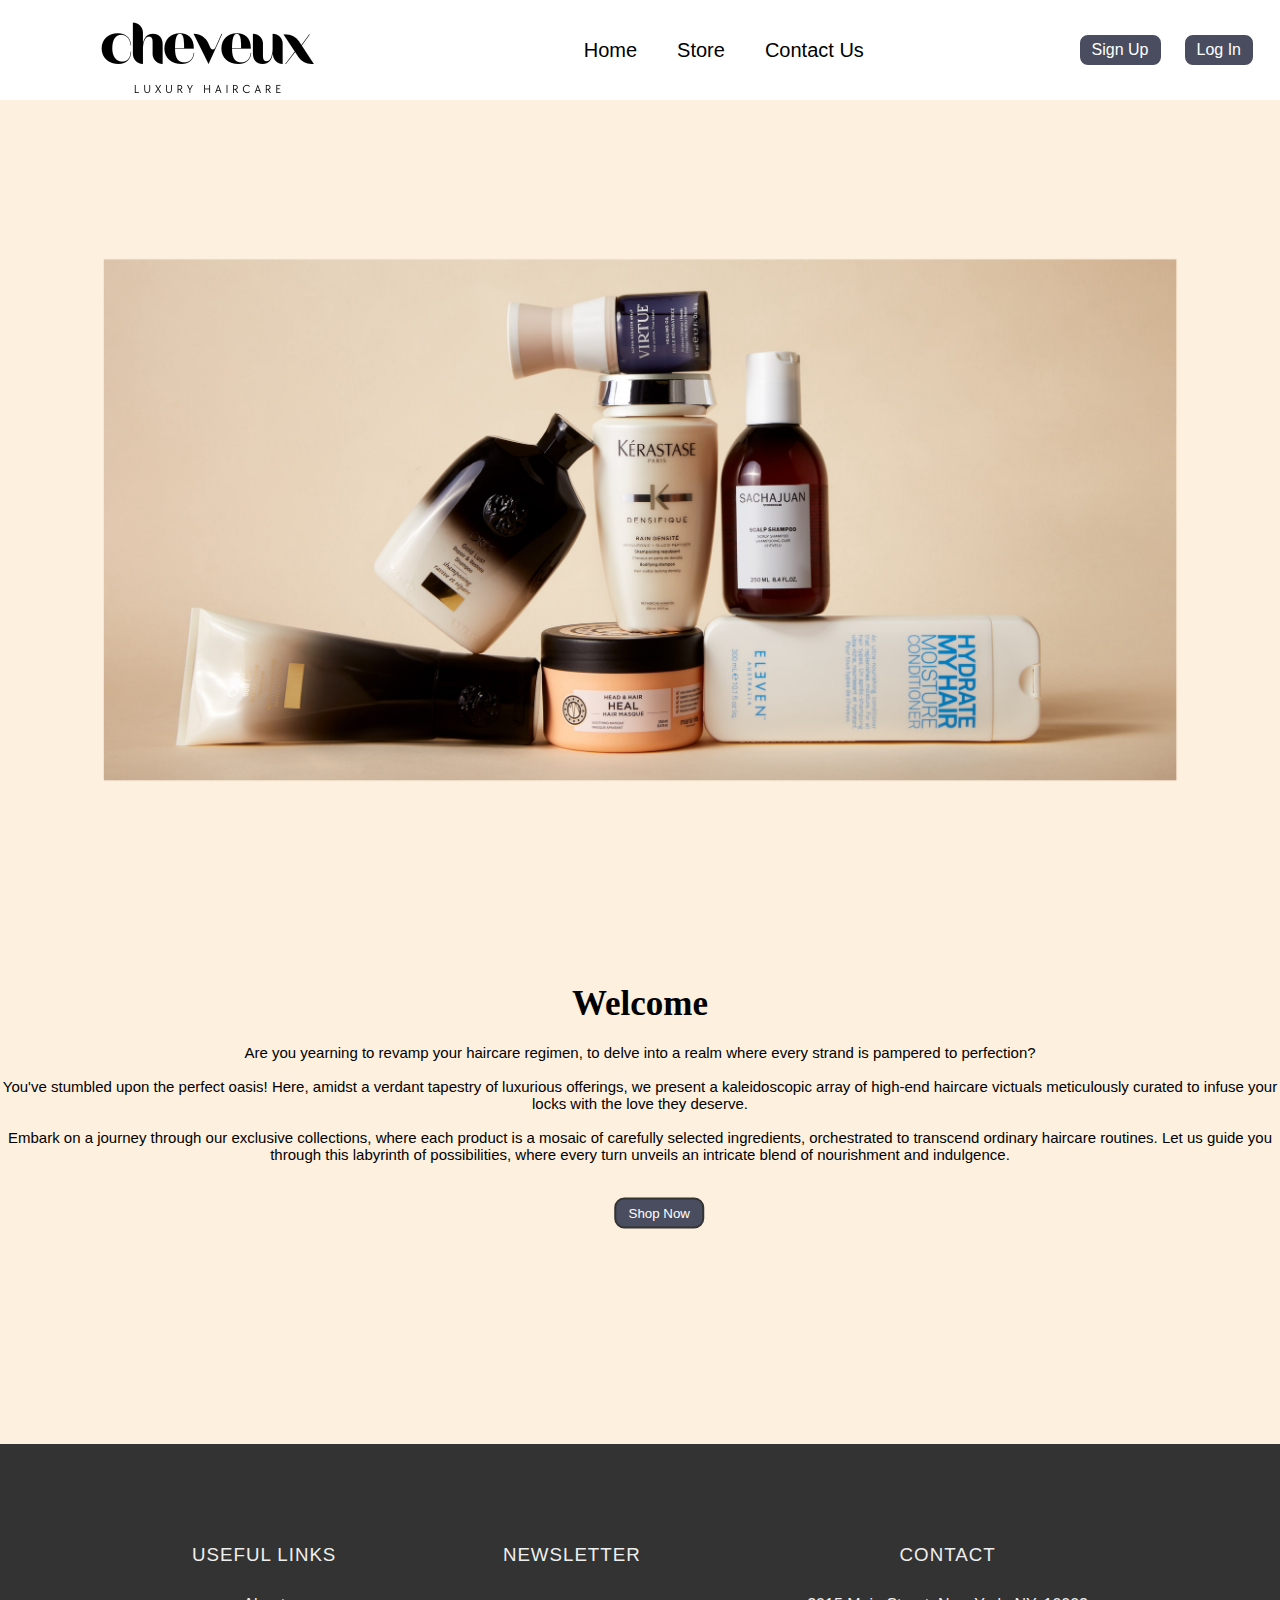
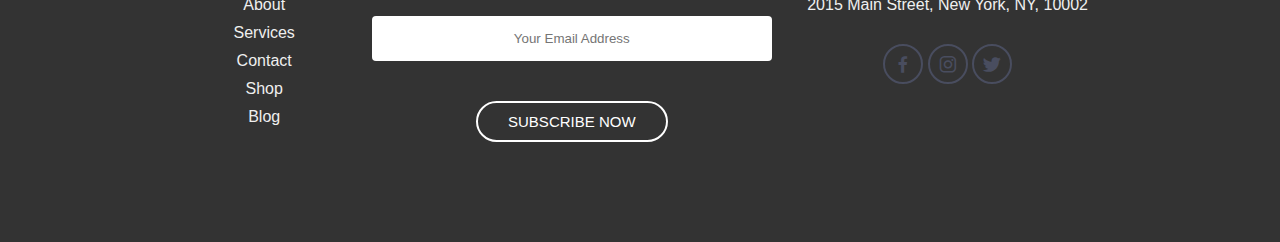
<file: index.html>
<!DOCTYPE html>
<html lang="en">
<head>
    <meta charset="UTF-8">
    <meta name="viewport" content="width=device-width, initial-scale=1.0">
    <link rel = "stylesheet" href="style.css">
    <link href='https://unpkg.com/boxicons@2.1.4/css/boxicons.min.css' rel='stylesheet'>
    <title>cheveux</title>
</head>
<body>
    <header>
        <nav>
            
                <div class="logo">
                    <h1><a href="index.html"><img src="cheveux.png" class="Logo" alt="Shampoo bottles stacked"></a></h1>
                </div>
                <div class="pages">
                    <ul>
                        <li class="nav-item"><a href="index.html">Home</a></li>
                        <li class="nav-item"><a href="product.html">Store</a></li>
                        <li class="nav-item"><a href="contact.html">Contact Us</a></li>
                    </ul>
                </div>
            
            <div class="buttons">
                <button class="btn1">Sign Up</button>
                <button class="btn2">Log In</button>
            </div>
        </nav>
    </header>
    <main>
        <section class="main-container">
            <div class="hero-content">
                <img id="hero-image" src="Hero-Image (3).png" alt="Haircare Products stacked">
            </div>
            <div class="welcome-paragraph">
                <h3 id="Welcome">Welcome</h3>
              
<p>Are you yearning to revamp your haircare regimen, to delve into a realm where every strand is pampered to perfection?</p>
<br>
<p>You've stumbled upon the perfect oasis! Here, amidst a verdant tapestry of luxurious offerings, we present a kaleidoscopic array of high-end haircare victuals meticulously curated to infuse your locks with the love they deserve.</p>
<br>
<p>Embark on a journey through our exclusive collections, where each product is a mosaic of carefully selected ingredients, orchestrated to transcend ordinary haircare routines. Let us guide you through this labyrinth of possibilities, where every turn unveils an intricate blend of nourishment and indulgence.</p>
                <button class="btn"> <a href="product.html">Shop Now</a></button>
            </div>
        </section>
    </main>
  
    <footer class="footer">
        <div class="col-1">
            <h3>USEFUL LINKS</h3>
            <a href="#">About</a>
            <a href="#">Services</a>
            <a href="#">Contact</a>
            <a href="#">Shop</a>
            <a href="#">Blog</a>
        </div>
        <div class="col-2">
            <h3>NEWSLETTER</h3>
            <form>
                <input type="email" placeholder="Your Email Address" required>
                <br>
                <button type="submit">SUBSCRIBE NOW</button>
            </form>
        </div>
        <div class="col-3">
            <h3>CONTACT</h3>
            <p>2015 Main Street, New York, NY, 10002</p>
            <div class="social-icons">
                <a href="https://www.facebook.com"><i class="bx bxl-facebook"></i></a>
                <a href="https://www.instagram.com"><i class="bx bxl-instagram"></i></a>
                <a href="https://www.twitter.com"><i class="bx bxl-twitter"></i></a>
                
            </div>
        </div>

    </footer>
      
</body>
</html>
</file>
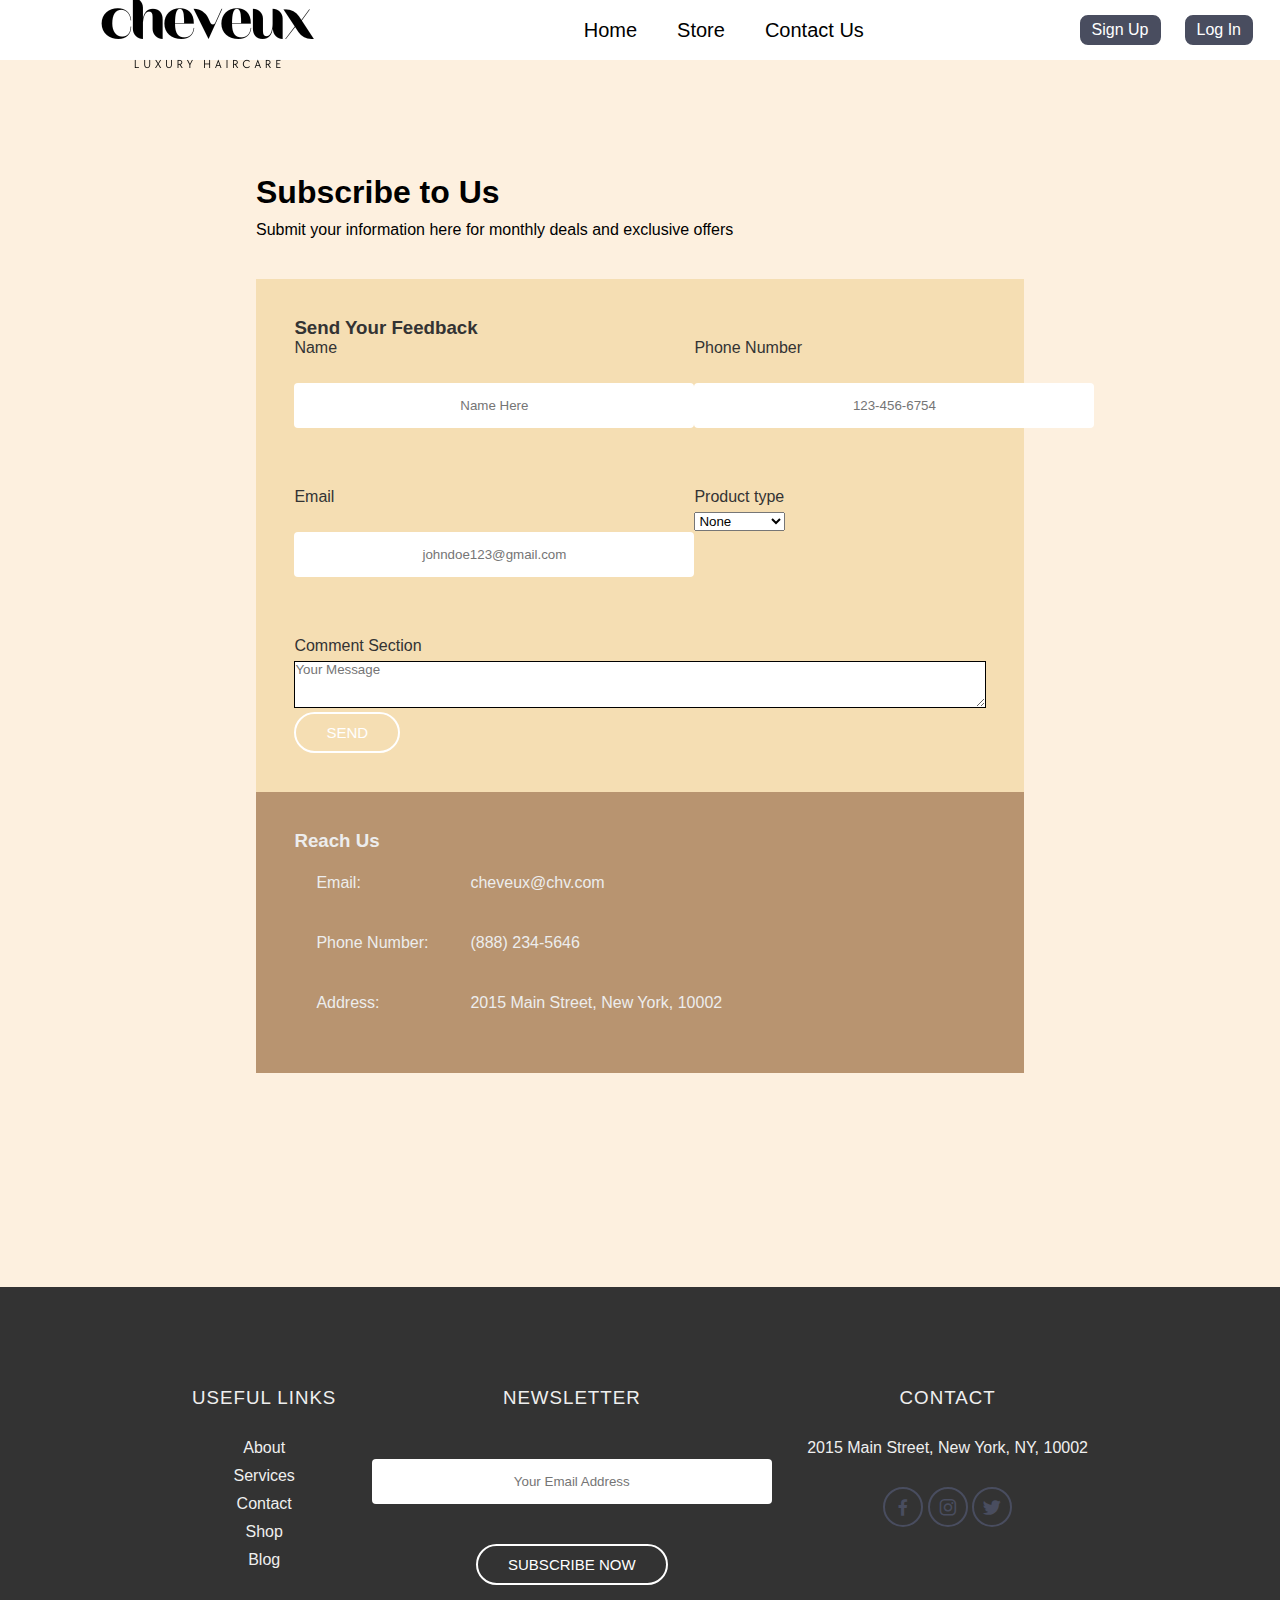
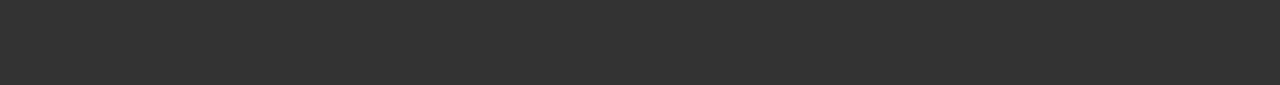
<file: contact.html>
<!DOCTYPE html>
<html lang="en">
<head>
    <meta charset="UTF-8">
    <meta name="viewport" content="width=device-width, initial-scale=1.0">
    <link rel = "stylesheet" href="contact.css">
    <link href='https://unpkg.com/boxicons@2.1.4/css/boxicons.min.css' rel='stylesheet'>

    <title>Document</title>
</head>
<body>
    <header>
        <nav>
            
            <div class="logo">
                <h1><a href="index.html"><img src="cheveux.png" class="Logo" alt="Shampoo bottles stacked"></a></h1>
            </div>
            <div class="pages">
                <ul>
                    <li class="nav-item"><a href="index.html">Home</a></li>
                    <li class="nav-item"><a href="product.html">Store</a></li>
                    <li class="nav-item"><a href="contact.html">Contact Us</a></li>
                </ul>
            </div>
        
        <div class="buttons">
            <button class="btn1">Sign Up</button>
            <button class="btn2">Log In</button>
        </div>
    </nav>
      </header>
      <main>
        <section>
            <div class="container">
                <h1>Subscribe to Us</h1>
                <p>Submit your information here for monthly deals and exclusive offers</p>
                <div class="contact-box">
                    <div class="contact-left">
                        <h3>Send Your Feedback</h3>
                        <form id="subscribeForm">
                            <div class="input-row">
                                <div class="input-group">
                                    <label for="name">Name</label>
                                    <input id="name" type="text" placeholder="Name Here" required>
                                    <div class="error-message" id="nameError" style="display: none;"></div>
                                </div>
                                <div class="input-group">
                                    <label>Phone Number</label>
                                    <input id="phone" maxlength="12" type="text" placeholder="123-456-6754" pattern="\d{3}-\d{3}-\d{4}" required>
                                    <div class="error-message" id="phoneError"></div>
                                </div>
                            </div>
                            <div class="input-row">
                                <div class="input-group">
                                    <label>Email</label>
                                    <input id="email" type="email" placeholder="johndoe123@gmail.com" required>
                                    <div class="error-message" id="emailError"></div>
                                </div>
                                <div class="input-group">
                                    <label>Product type</label>
                                    <select id="dropdown" required>
                                        <option value="">None</option>
                                        <option value="shampoo">Shampoo</option>
                                        <option value="conditioner">Conditioner</option>
                                        <option value="other">Other</option>
                                    </select>
                                    <div class="error-message" id="dropdownError"></div>
                                </div>
                            </div>
                            <label>Comment Section</label>
                            <textarea rows="3" placeholder="Your Message"></textarea>
                            <button type="submit">SEND</button>
                        </form>
                    </div>
                    <div class="contact-right">
                        <h3>Reach Us</h3>
    
                        <table>
                            <tr>
                                <td>Email:</td>
                                <td>cheveux@chv.com</td>
                            </tr>
                            <tr>
                                <td>Phone Number:</td>
                                <td>(888) 234-5646</td>
                            </tr>
                            <tr>
                                <td>Address:</td>
                                <td>2015 Main Street, New York, 10002</td>
                            </tr>
                        </table>
                    </div>
                </div>
            </div>
        </section>
        </section>
<footer class="footer">
    <div class="col-1">
        <h3>USEFUL LINKS</h3>
        <a href="#">About</a>
        <a href="#">Services</a>
        <a href="#">Contact</a>
        <a href="#">Shop</a>
        <a href="#">Blog</a>
    </div>
    <div class="col-2">
        <h3>NEWSLETTER</h3>
        <form>
            <input type="email" placeholder="Your Email Address" required>
            <br>
            <button type="submit">SUBSCRIBE NOW</button>
        </form>
    </div>
    <div class="col-3">
        <h3>CONTACT</h3>
        <p>2015 Main Street, New York, NY, 10002</p>
        <div class="social-icons">
            <a href="https://www.facebook.com"><i class="bx bxl-facebook"></i></a>
            <a href="https://www.instagram.com"><i class="bx bxl-instagram"></i></a>
            <a href="https://www.twitter.com"><i class="bx bxl-twitter"></i></a>
            
        </div>
    </div>

</footer>
  
</html>
</file>
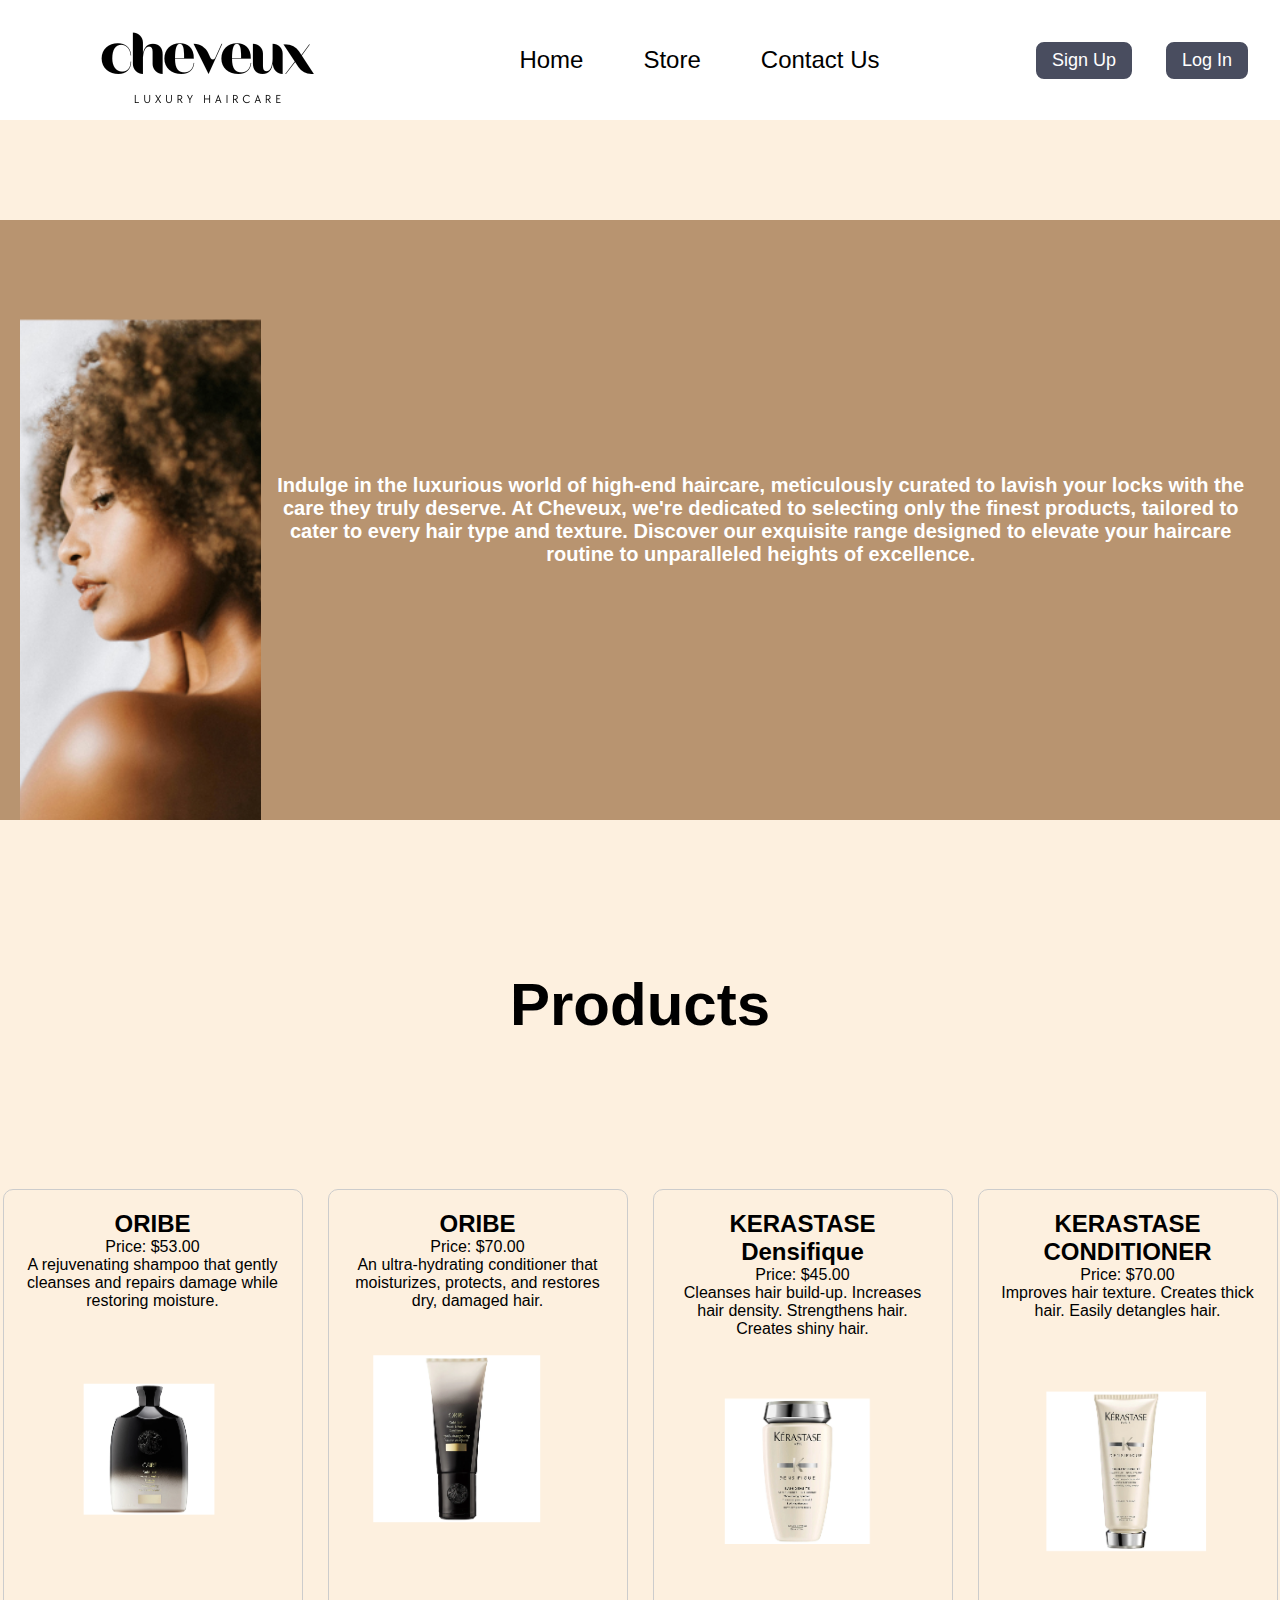
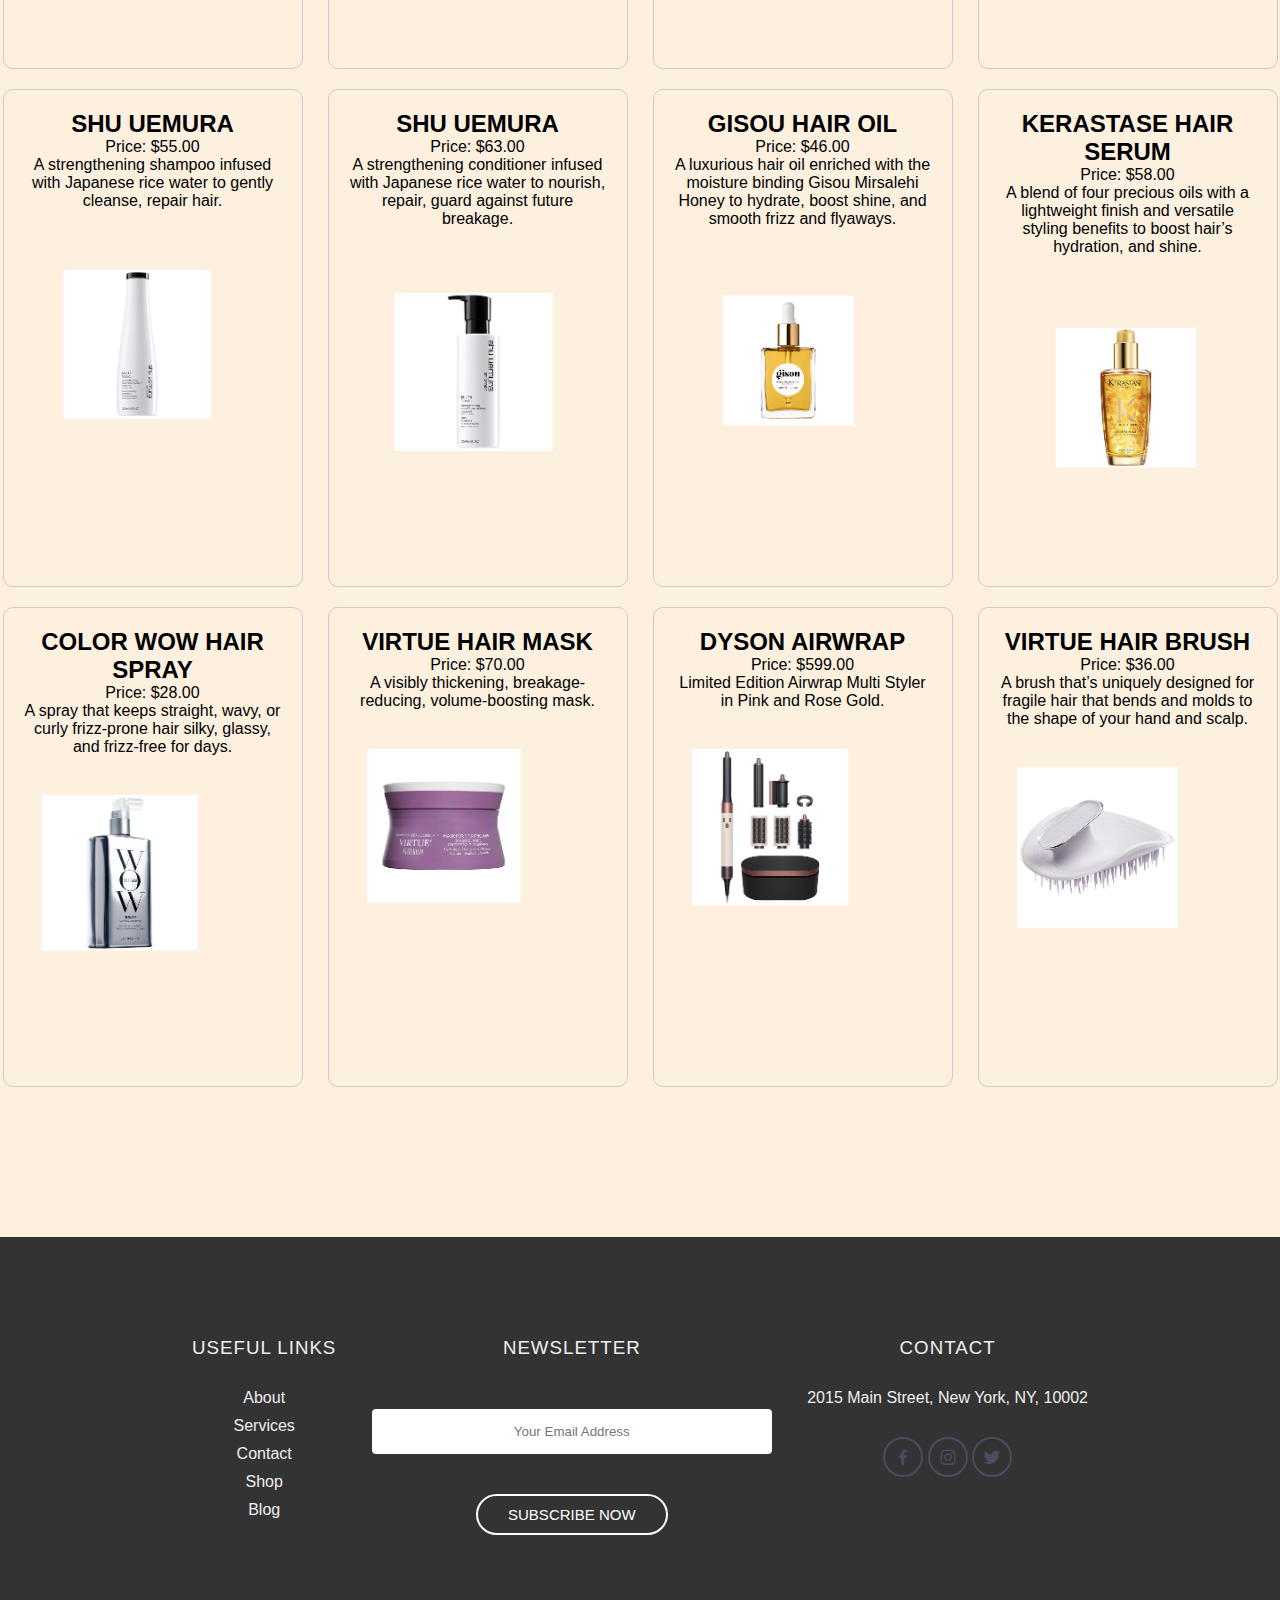
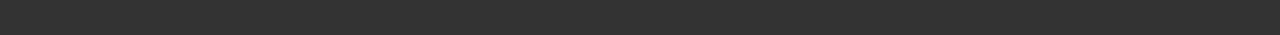
<file: product.html>
<!DOCTYPE html>
<html lang="en">
<head>
    <meta charset="UTF-8">
    <meta name="viewport" content="width=device-width, initial-scale=1.0">
    <link rel = "stylesheet" href="product.css">
    <link href='https://unpkg.com/boxicons@2.1.4/css/boxicons.min.css' rel='stylesheet'>
    <title>Haircare Products</title>
</head>
<body>
    <header>
        <nav>
            
                <div class="logo">
                    <h1><a href="index.html"><img src="cheveux.png" class="Logo" alt="Shampoo bottles stacked"></a></h1>
                </div>
                <div class="pages">
                    <ul>
                        <li class="nav-item"><a href="index.html">Home</a></li>
                        <li class="nav-item"><a href="product.html">Store</a></li>
                        <li class="nav-item"><a href="contact.html">Contact Us</a></li>
                    </ul>
                </div>
            
            <div class="buttons">
                <button class="btn1">Sign Up</button>
                <button class="btn2">Log In</button>
            </div>
        </nav>
    </header>
    <section class="store1">
        <div class="image">
            <img src="hair (1).png" alt="women with curly hair">
        </div>
        <div class="quote">
            <p>
                Indulge in the luxurious world of high-end haircare, meticulously curated to lavish your locks with the care they truly deserve. At Cheveux, we're dedicated to selecting only the finest products, tailored to cater to every hair type and texture. Discover our exquisite range designed to elevate your haircare routine to unparalleled heights of excellence.</p>
        </div>
    </section>

    <h2 class="product-header">Products</h2>
    <div id="products-container"></div>
    <script src="products.js"></script>
    
    <footer class="footer">
        <div class="col-1">
            <h3>USEFUL LINKS</h3>
            <a href="#">About</a>
            <a href="#">Services</a>
            <a href="#">Contact</a>
            <a href="#">Shop</a>
            <a href="#">Blog</a>
        </div>
        <div class="col-2">
            <h3>NEWSLETTER</h3>
            <form>
                <input type="email" placeholder="Your Email Address" required>
                <br>
                <button type="submit">SUBSCRIBE NOW</button>
            </form>
        </div>
        <div class="col-3">
            <h3>CONTACT</h3>
            <p>2015 Main Street, New York, NY, 10002</p>
            <div class="social-icons">
                <a href="https://www.facebook.com"><i class="bx bxl-facebook"></i></a>
                <a href="https://www.instagram.com"><i class="bx bxl-instagram"></i></a>
                <a href="https://www.twitter.com"><i class="bx bxl-twitter"></i></a>
                
            </div>
        </div>

    </footer>
      
</body>
</file>
<file: style.css>
* {
  margin: 0;
  padding: 0;
  box-sizing: border-box;
  font-family: Arial, Helvetica, sans-serif;
  
}

html, body {
  width: 100%;
  height: 100%;
  margin: 0;
  padding: 0;
  background-color: #FDF0DF;
}

nav {
  height: 100px;
  display: flex;
  justify-content: space-between;
  align-items: center;
  padding: 8px 0;
  background-color: white;
  z-index: 1;
}

.logo {
  margin-left: 20px;
}

.pages {
  display: flex;
  align-items: center;
  flex-direction: row;
}

ul {
  display: flex;
  list-style-type: none;
  margin: 0;
  padding: 0;
}
ul a {
  color: black;
}

.nav-item {
  font-size: 20px;
  margin: 0 20px;

}

.nav-item a {
  text-decoration: none;
}

.buttons {
  display: flex;
  align-items: center;
  margin: 0 15px;
}

.buttons button {
  margin: 0 10px;
  background-color: #494d5f;
  border: 2px solid #fff;
  border-radius: 10px;
  padding: 6px 12px;
  color: #fff;
  font-size: 16px;
}

.main-container {
  display: flex;
  justify-content: space-between;
  flex-direction: column;
  align-items: center;
  margin-top: 40px;
}

.welcome-paragraph {
  flex: 1; 
  text-align: center; 
  font-size: 15px;
  margin-top: 100px;
}

.welcome-paragraph h3 {
  font-size: 35px;
  font-family: Georgia, 'Times New Roman', Times, serif;
  font-weight: bold;
  margin-bottom: 20px;
}


#hero-image {
  width: 100vw;
  height: 80vh;
  object-fit: cover;
}

.hero-content p {
  position: absolute;
  top: 60%;
  left: 50%;
  transform: translate(-50%, -50%);
  font-size: 25px;
  max-width: 80%;
}

.btn {
  position: relative;
  border: 2px solid #333;
  border-radius: 10px;
  margin-top: 50px;
  margin-left:10%;
  transform: translate(-50%, -50%);
  padding: 6px 12px;
  background-color: #494D5f;
  color: #efefef;
}

.btn a {
  text-decoration: none;
  color: white;
}
.footer {
    margin-top: 150px;
    width: 100%;
    padding: 100px 15%;
    background-color: #333;
    color: #efefef;
    display: flex;
}

.footer div {
  text-align: center;
}

.col-2 {
  flex-grow: 2;
}

.footer div h3 {
  font-weight: 300;
  margin-bottom: 30px;
  letter-spacing: 1px;

}

.col-1 a{
  display: block;
  text-decoration: none;
  color: #efefef;
  margin-bottom: 10px;

}

form input{
  width: 400px;
  height: 45px;
  border-radius: 4px;
  text-align: center;
  margin-top: 20px;
  margin-bottom: 40px;
  outline: none;
  border: none;

}

form button {
  background: transparent;
  border: 2px solid #fff;
  color: #fff;
  border-radius:30px;
  padding: 10px 30px;
  font-size: 15px;
  cursor: pointer; 
}

.social-icons {
  margin-top: 30px;
}

.social-icons a {
  display: inline-flex;
  justify-content: center;
  align-items: center;
  width: 40px;
  height: 40px;
  background: transparent;
  border: 2px solid #494D5f;
  border-radius: 50%;
  font-size: 20px;
  color: #494d5f;
  text-decoration: none;

}
.social-icons i {
  font-size: 22px;
  margin: 10px;
  cursor: pointer;
}

@media screen and (max-width: 800px) {
  nav {
    height: 50px;
  }

  .main-container {
    margin-top: 20px;
  }

  .footer {
    margin-top: 100px;
  }
}

/* For screens greater than 800px */
@media screen and (min-width: 801px) {

  .main-container {
    margin-top: 60px;
  }

  .footer {
    margin-top: 200px;
  }
}
</file>
<file: contact.css>
* {
    margin: 0;
    padding: 0;
    box-sizing: border-box;
    font-family: Arial, Helvetica, sans-serif;
  }
  
  html, body {
    width: 100%;
    height: 100%;
    margin: 0;
    padding: 0;
    background-color: #FDF0DF;
  }
  
  nav {
    height: 60px;
    display: flex;
    justify-content: space-between;
    align-items: center;
    top: 0;
    padding: 8px 0;
    background-color: white;
    z-index: 1;
  }
  
  .logo {
    margin-left: 20px;
  }
  
  .pages {
    display: flex;
    align-items: center;
    flex-direction: row;
  }
  
  ul {
    display: flex;
    list-style-type: none;
    margin: 0;
    padding: 0;
  }

  ul a {
    color: black;
  }
  
  
  .nav-item {
    font-size: 20px;
    margin: 0 20px;
    color: black !important;
  }

  .nav-item a {
    text-decoration: none;
  }
  
  .buttons {
    display: flex;
    align-items: center;
    margin: 0 15px;
  }
  
  .buttons button {
    margin: 0 10px;
    background-color: #494d5f;
    border: 2px solid #fff;
    border-radius: 10px;
    padding: 6px 12px;
    color: #fff;
    font-size: 16px;
  }

  .main-logo {
    position: relative;
    width: 100%;
    height: auto;
    float: left;
    margin-left: 20px;
    align-items: center;
  }

  .container {
    max-width: 80%;
    margin: 50px auto;
    padding: 5%;
    align-items: center;
}


.contact-box {
    background: wheat;
    height: auto;
    margin-left: auto;
    margin-right: auto;
    width: 100%;
}

.contact-left {
    flex-basis: 50%;
    padding: 5%;
    color: #333;
}

.contact-right {
    flex-basis: 50%;
    padding: 5%;
    background: #B89470;
    color: #ededed;
}


h1 {
    margin-bottom: 10px;
    color: #ededed;
}

.container h1 {
    color: black;
}

.container p {
    margin-bottom: 40px;
    color: black;
}

.input-row {
    display: flex;
    justify-content: space-between;
    margin-bottom: 20px;
}

.input-row .input-group {
    flex-basis: 45%;
}

input,
textarea {
    width: 100%;
    border: 1px solid black;
    outline: none;
    box-sizing: border-box;
}


label {
    margin-bottom: 6px;
    display: block;
}

button:hover {
    color: #fff
}

tr td:first-child {
    padding: 20px;
}

tr td {
    padding: 20px;
    color: #ededed
}

.input-group {
    position: relative;
}

.input-group .error-message {
    position: absolute;
    top: 100%;
    left: 0;
    width: 100%;
    color: red;
    margin-top: 5px;
    font-size: 12px;
}


  .footer {
    margin-top: 150px;
    width: 100%;
    padding: 100px 15%;
    background-color: #333;
    color: #efefef;
    display: flex;
}

.footer div {
  text-align: center;
}

.col-2 {
  flex-grow: 2;
}

.footer div h3 {
  font-weight: 300;
  margin-bottom: 30px;
  letter-spacing: 1px;

}

.col-1 a{
  display: block;
  text-decoration: none;
  color: #efefef;
  margin-bottom: 10px;

}

form input{
  width: 400px;
  height: 45px;
  border-radius: 4px;
  text-align: center;
  margin-top: 20px;
  margin-bottom: 40px;
  outline: none;
  border: none;

}

form button {
    background: transparent;
    border: 2px solid #fff;
    color: #fff;
    border-radius:70px;
    padding: 10px 30px;
    font-size: 15px;
    cursor: pointer; 
  }

.social-icons {
  margin-top: 30px;
}

.social-icons a {
    display: inline-flex;
    justify-content: center;
    align-items: center;
    width: 40px;
    height: 40px;
    background: transparent;
    border: 2px solid #494D5f;
    border-radius: 50%;
    font-size: 20px;
    color: #494d5f;
    text-decoration: none;

}

.social-icons i {
  font-size: 22px;
  margin: 10px;
  cursor: pointer;
}

/* Media queries for responsive design */

@media screen and (max-width: 600px) {
  .contact-box {
      flex-direction: column;
  }
  
  .contact-left,
  .contact-right {
      flex-basis: auto;
  }
  
  .input-group,
  textarea {
      width: 100%;
  }
}

/* For screens between 601px and 800px */
@media screen and (min-width: 601px) and (max-width: 800px) {
  .container {
      width: 90%;
  }
}

/* For screens greater than 800px */
@media screen and (min-width: 801px) {
  .container {
      width: 70%;
  }
}
</file>
<file: product.css>
* {
    margin: 0;
    padding: 0;
    box-sizing: border-box;
    font-family: Arial, Helvetica, sans-serif;
  }
  
  html, body {
    width: 100%;
    height: 100%;
    margin: 0;
    padding: 0;
    background-color: #FDF0DF;
  }
  
  nav {
    height: 100px;
    display: flex;
    justify-content: space-between;
    align-items: center;
    padding: 8px 0;
    background-color: white;
    z-index: 1;
  }
  
  .logo {
    margin-left: 20px;
  }
  
  .pages {
    display: flex;
    align-items: center;
    flex-direction: row;
  }
  
  ul {
    display: flex;
    list-style-type: none;
    margin: 0;
    padding: 0;
  }

  ul a {
    color: black;
  }
  
  .nav-item {
    font-size: 20px;
    margin: 0 20px;
  }

  .nav-item a {
    text-decoration: none;
  }
  
  .buttons {
    display: flex;
    align-items: center;
    margin: 0 15px;
  }
  
  .buttons button {
    margin: 0 10px;
    background-color: #494d5f;
    border: 2px solid #fff;
    border-radius: 10px;
    padding: 6px 12px;
    color: #fff;
    font-size: 16px;
  }

  .store1 {
    margin-top: 100px;
    margin-right: auto;
    margin-left: auto;
    display: flex;
    justify-content: center;
    align-items: center;
    background-color: #B89470;
    width: 100%;
    padding: 20px;
    box-sizing: border-box;
    height: 500px;
}



.image {
  width: 800px; 
  height: 600px; 
  display: flex;
  align-items: center; 
  justify-content: center; 
  overflow: hidden; 
}

.image img {
  width: 100%; 
  height: 100%; 
  object-fit: cover; 
}

.store1 .quote p {
    font-weight: 700;
    font-size: 20px;
    color: #fff;
    text-align: center;
}



#products-container {
    display: grid;
    grid-template-columns: repeat(auto-fit, minmax(300px, 1fr));
    gap: 20px;
    justify-content: center;
    align-items: center;
    text-align: center;
    
}

.product {
  display: flex;
  flex-direction: column;
  align-items: center;
  padding: 20px;
  border: 1px solid #ccc;
  border-radius: 10px;
  max-width: 300px;
  margin: 0 auto;
  height: 100%; 
  box-sizing: border-box; 
}

.product img {
  width: 300px; 
  height: auto;
  margin-bottom: 10px;
  transition: transform 0.3s ease; /* Adds transition for zoom effect */
 

}

.product img:hover {
  transform: scale(1.1); /* Increases the scale on hover to zoom in */
  z-index: 1; /* Ensure the image appears above other elements */
}

.product-header {
    text-align: center;
    margin-top: 150px;
    margin-bottom: 150px;
    border-bottom: black;
    font-size: 50px;
}

.product-name {
    font-size: 24px;
    font-weight: bold;
    color: #333;
}

.product-price {
    font-size: 18px;
    color: #666;
    margin-bottom: 10px;
}

.product-description {
    font-size: 16px;
    color: #999;
    text-align: center;
}


  .main-logo {
    position: relative;
    width: 100%;
    height: auto;
    float: left;
    margin-left: 20px;
    align-items: center;
  }

  .footer {
    margin-top: 150px;
    width: 100%;
    padding: 100px 15%;
    background-color: #333;
    color: #efefef;
    display: flex;
}

.footer div {
  text-align: center;
}

.col-2 {
  flex-grow: 2;
}

.footer div h3 {
  font-weight: 300;
  margin-bottom: 30px;
  letter-spacing: 1px;

}

.col-1 a{
  display: block;
  text-decoration: none;
  color: #efefef;
  margin-bottom: 10px;

}

form input{
  width: 400px;
  height: 45px;
  border-radius: 4px;
  text-align: center;
  margin-top: 20px;
  margin-bottom: 40px;
  outline: none;
  border: none;

}

form button {
  background: transparent;
  border: 2px solid #fff;
  color: #fff;
  border-radius:30px;
  padding: 10px 30px;
  font-size: 15px;
  cursor: pointer; 
}

.social-icons {
  margin-top: 30px;
}

.social-icons a {
    display: inline-flex;
    justify-content: center;
    align-items: center;
    width: 40px;
    height: 40px;
    background: transparent;
    border: 2px solid #494D5f;
    border-radius: 50%;
    font-size: 20px;
    color: #494d5f;
    text-decoration: none;

}

/* Media Queries */
@media only screen and (max-width: 800px) {
    nav {
        height: 80px;
    }

    .nav-item {
        font-size: 16px;
        margin: 0 10px;
    }

    .buttons button {
        margin: 0 5px;
        padding: 4px 8px;
        font-size: 14px;
    }

    .store1 {
        height: 400px;
    }

    .store1 img {
        width: 320px;
        height: 370px;
    }

    .product-header {
        font-size: 40px;
    }

    .product-name {
        font-size: 20px;
    }

    .product-price {
        font-size: 16px;
    }

    .product-description {
        font-size: 14px;
    }
}

@media only screen and (min-width: 801px) {
    nav {
        height: 120px;
    }

    .nav-item {
        font-size: 24px;
        margin: 0 30px;
    }

    .buttons button {
        margin: 0 15px;
        padding: 8px 16px;
        font-size: 18px;
    }

    .store1 {
        height: 600px;
    }

    .store1 img {
        width: 640px;
        height: 740px;
    }

    .product-header {
        font-size: 60px;
    }

    .product-name {
        font-size: 28px;
    }

    .product-price {
        font-size: 22px;
    }

    .product-description {
        font-size: 18px;
    }
}
</file>
